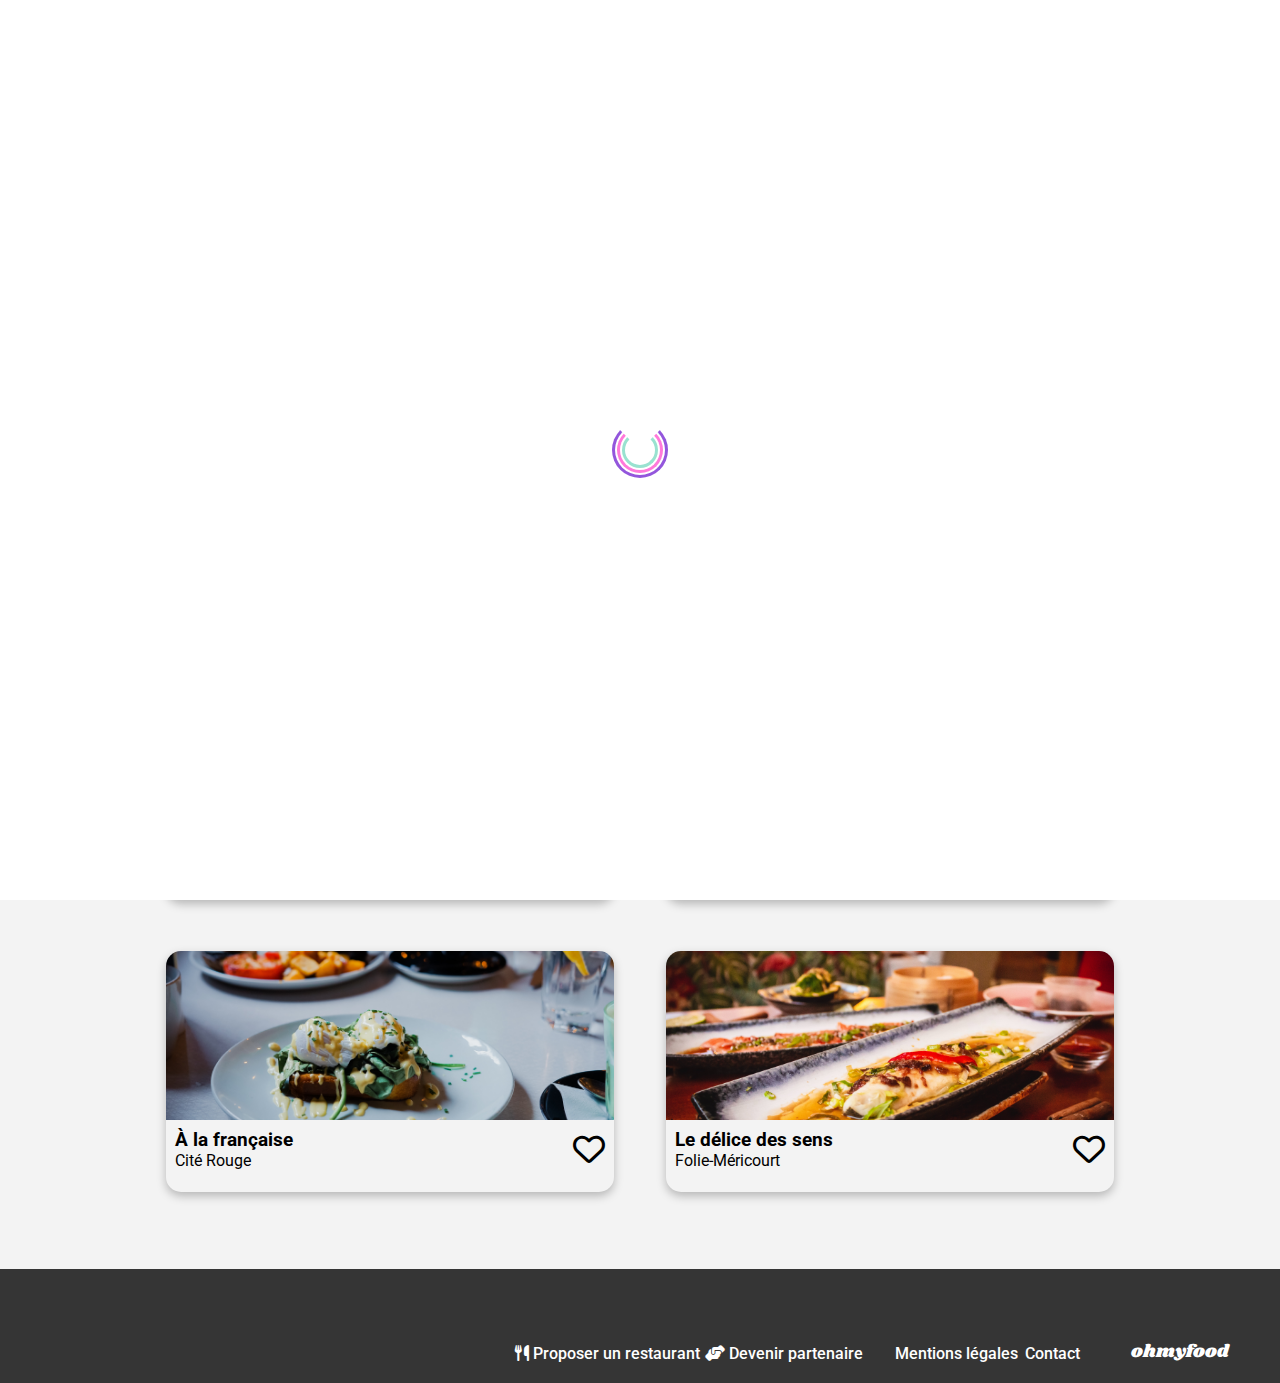
<file: index.html>
<!DOCTYPE html>
<html lang="fr">

<head>
    <meta charset="UTF-8">
    <meta name="viewport" content="width=device-width, initial-scale=1.0">
    <title>Oh My Food</title>
    <link rel="preconnect" href="https://fonts.googleapis.com">
    <link rel="preconnect" href="https://fonts.gstatic.com" crossorigin>
    <link href="https://fonts.googleapis.com/css2?family=Shrikhand:wght@400;500;700&display=swap" rel="stylesheet">
    <link href="https://fonts.googleapis.com/css2?family=Roboto:wght@400;500;700&display=swap" rel="stylesheet">
    <link rel="stylesheet" href="https://cdnjs.cloudflare.com/ajax/libs/font-awesome/6.1.0/css/all.min.css">
    <link rel="stylesheet" href="./css/styles.css">
</head>

<body>
    <!-- Loader -->
    <div class="loader__container">
        <div class="spiner__one">
            
        </div>
        <div class="spiner__two"></div>
        <div class="spiner__three"></div>
    </div>
    
    <div class="main">

        <!-- En tete -->
        <header class="head__container">
            <h1 class="head__logo">ohmyfood</h1>
            <nav class="location__point">
                <form class="location__point__form">
                    <label for="city">
                        <i class="fa-solid fa-location-dot location__point__form__icon"></i>
                    </label>
                    <input class="location__point__form__text" placeholder="Paris, Belleville" name="city" id="city">
                </form>
            </nav>
        </header>

        <!-- Description -->
        <section class="info__head">
            <h3 class="info__head__title">Réservez le menu qui vous convient</h3>
            <p class="info__head__text">Découvrez des restaurants d’exception, sélectionnés par nos soins.</p>
            <a href="#restaurant__title" class="info__head__button">Explorer nos restaurants</a>
        </section>

        <!-- Fonctionnement -->
        <section class="function__main">
            <h3 class= "function__title">Fonctionnement</h3>
            <ul class="function__container">
                <li class="function__card">
                    <div class="function__card__number">1</div>
                    <i class="fa-solid fa-mobile-screen-button fa-lg function__card__content__icon icon__gray"></i>
                    <p>Choisissez un restaurant</p>
                </li>
                <li class="function__card">
                    <div class="function__card__number">2</div>
                    <div><i class="fa-solid fa-list-ul fa-lg function__card__content__icon icon__gray"></i></div>
                    <p>Composez votre menu</p>
                </li>
                <li class="function__card">
                    <div class="function__card__number">3</div>
                    <i class="fa-solid fa-store fa-lg function__card__content__icon icon__purple"></i>
                    <p>Dégustez au restaurant</p>
                </li>
            </ul>
        </section>

        <!-- restaurants card -->
        <section class="restaurant__container">
            <h3 class="restaurant__title" id="restaurant__title">Restaurants</h3>

            <!-- La palette du gout -->
            <div class="card">
                <a href="./restaurants/la_palette_du_gout.html" class="card__link"></a>
                <span class="card__badge__new">Nouveau</span>
                <img src="./images/restaurants/jay-wennington-N_Y88TWmGwA-unsplash.jpg" alt="Image plat" class="card__content__img">
                <div class="card__content">
                    <div class="card__text">
                        <h3 class="card__content__title">La palette du goût</h3>
                        <p class="card__content__description">Ménilmontant</p>
                    </div>
                    <div class="card__heart">
                        <input type="checkbox" id="heart" class="hidden-radio" name="heart">
                        <label for="heart" class="menu__btn">
                            <i class="fa-2x fa-heart far menu__like"></i>
                            <i class="fa-2x fa-heart fas menu__like"></i>
                        </label>
                    </div>
                </div>
            </div>
            
            <!-- La note enchantée -->
            <div class="card">
                <a href="./restaurants/la_note_enchantee.html" class="card__link"></a>
                <span class="card__badge__new">Nouveau</span>
                <img src="./images/restaurants/stil-u2Lp8tXIcjw-unsplash.jpg" alt="Image plat" class="card__content__img">
                <div class="card__content">
                    <div class="card__text">
                        <h3 class="card__content__title">La note enchantée</h3>
                        <p class="card__content__description">Charonne</p>
                    </div>
                    <div class="card__heart">
                        <input type="checkbox" id="heart2" class="hidden-radio" name="heart">
                        <label for="heart2" class="menu__btn">
                            <i class="fa-2x far fa-heart fa"></i>
                            <i class="fa-2x fas fa-heart fa"></i>
                        </label>
                    </div>
                </div>
            </div>

            <!-- A la francaise -->
            <div class="card">
                <a href="./restaurants/a_la_francaise.html" class="card__link"></a>
                <img src="./images/restaurants/toa-heftiba-DQKerTsQwi0-unsplash.jpg" alt="Image plat" class="card__content__img">
                <div class="card__content">
                    <div class="card__text">
                        <h3 class="card__content__title">À la française</h3>
                        <p class="card__content__description">Cité Rouge</p>
                    </div>
                    <div class="card__heart">
                        <input type="checkbox" id="heart3" class="hidden-radio" name="heart">
                        <label for="heart3" class="menu__btn">
                            <i class="fa-2x far fa-heart fa"></i>
                            <i class="fa-2x fas fa-heart fa"></i>
                        </label>
                    </div>
                </div>
            </div>

            <!-- Le delice des sens -->
            <div class="card">
                <a href="./restaurants/le_delice_des_sens.html" class="card__link"></a>
                <img src="./images/restaurants/louis-hansel-shotsoflouis-qNBGVyOCY8Q-unsplash.jpg" alt="Image plat" class="card__content__img">
                <div class="card__content">
                    <div class="card__text">
                        <h3 class="card__content__title">Le délice des sens</h3>
                        <p class="card__content__description">Folie-Méricourt</p>
                    </div>
                    <div class="card__heart">
                        <input type="checkbox" id="heart4" class="hidden-radio" name="heart">
                        <label for="heart4" class="menu__btn">
                            <i class="fa-2x far fa-heart fa"></i>
                            <i class="fa-2x fas fa-heart fa heart__backgroud"></i>
                        </label>
                    </div>
                </div>
            </div>
        </section>

        <!-- pied de page -->
        <footer class="foot__container">
            <h3>ohmyfood</h3>
            <a href="#"><i class="fa-solid fa-utensils"></i> Proposer un restaurant</a>
            <a href="#"><i class="fa-solid fa-handshake-angle"></i> Devenir partenaire</a>
            <a href="#">Mentions légales</a>
            <a href="mailto:adresse@example.com">Contact</a>
        </footer>
    </div>
</body>

</html>
</file>
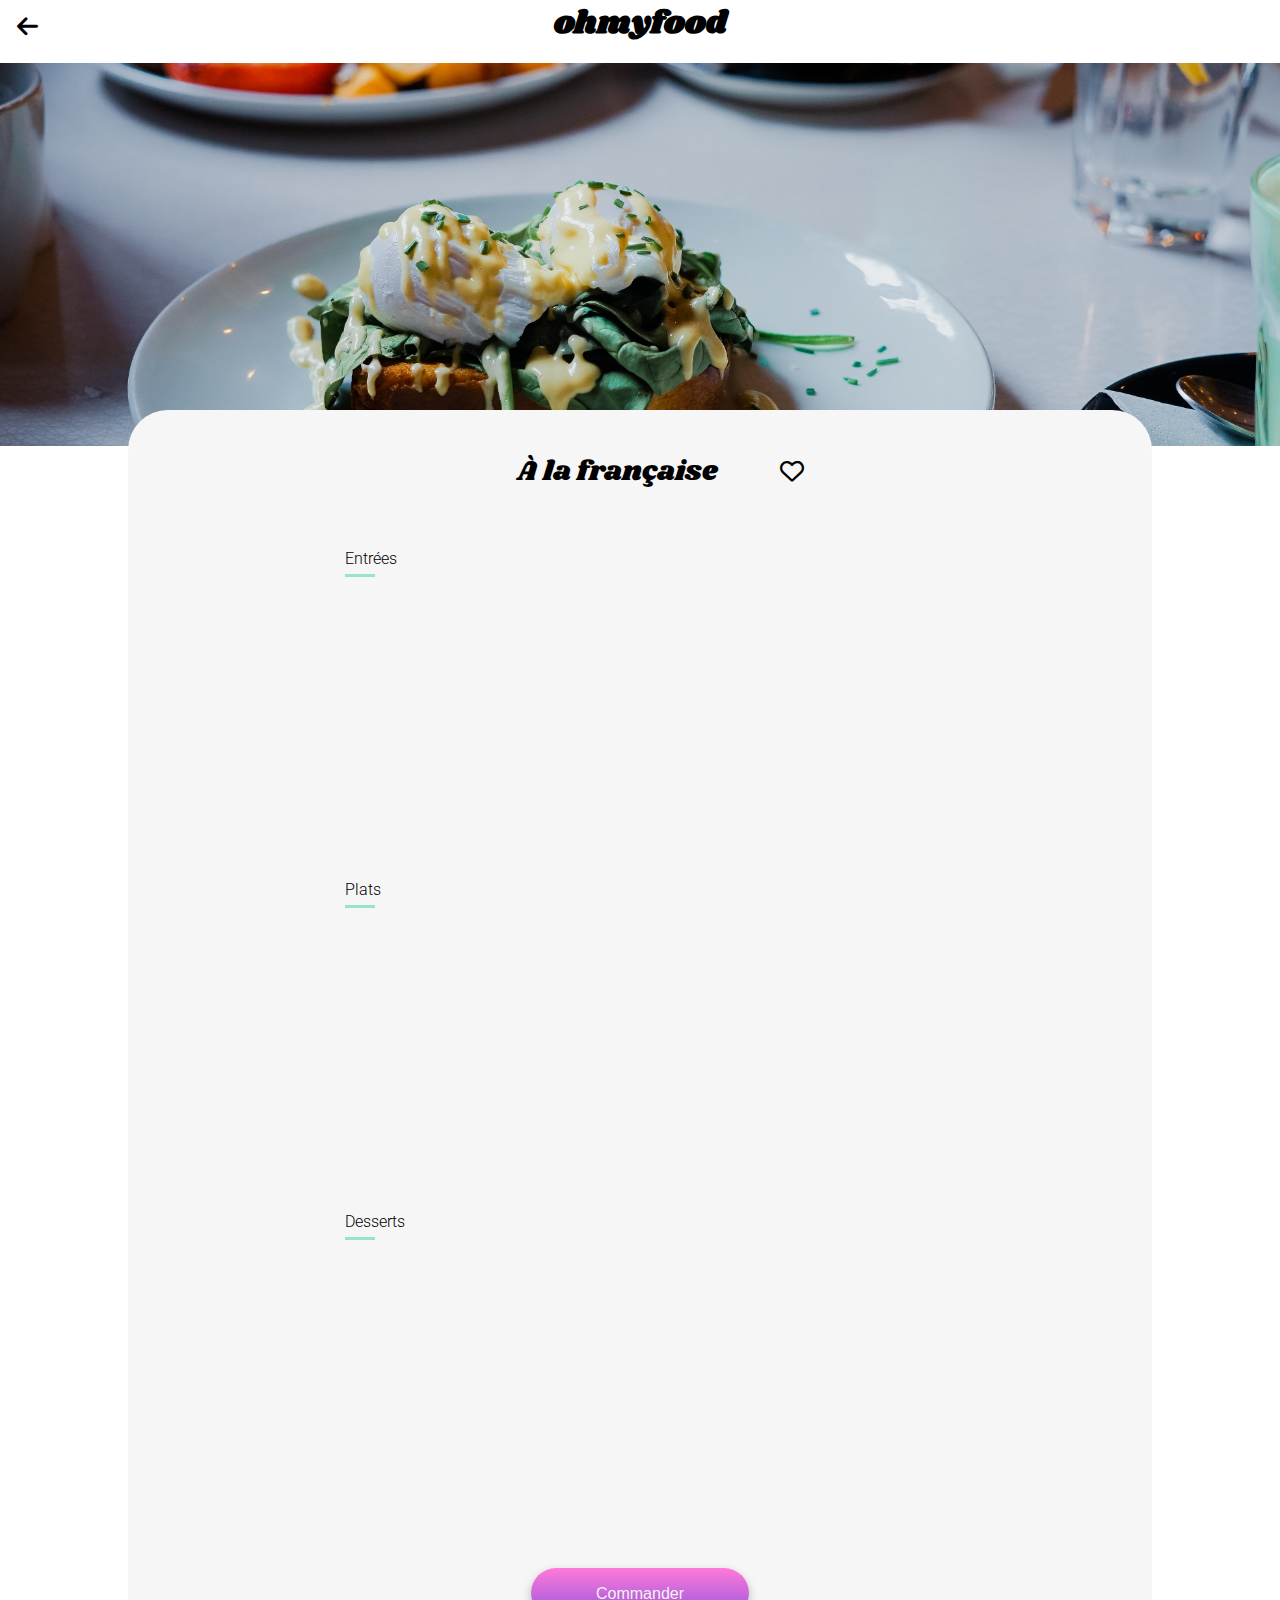
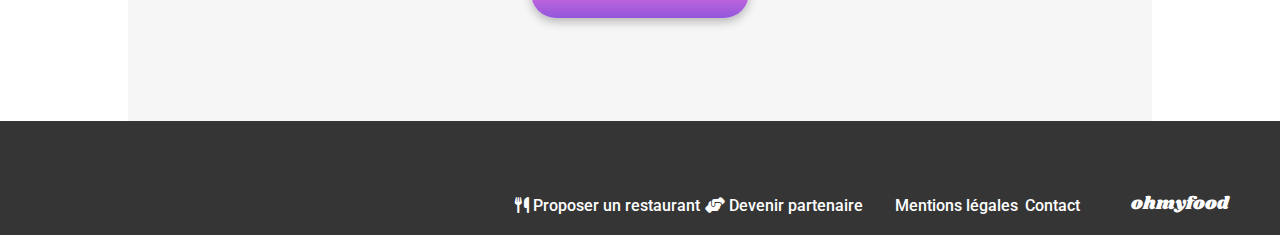
<file: restaurants/a_la_francaise.html>
<!DOCTYPE html>
<html lang="fr">

<head>
    <meta charset="UTF-8">
    <meta name="viewport" content="width=device-width, initial-scale=1.0">
    <title>Oh My Food</title>
    <link rel="preconnect" href="https://fonts.googleapis.com">
    <link rel="preconnect" href="https://fonts.gstatic.com" crossorigin>
    <link href="https://fonts.googleapis.com/css2?family=Shrikhand:wght@400;500;700&display=swap" rel="stylesheet">
    <link href="https://fonts.googleapis.com/css2?family=Roboto:wght@400;500;700&display=swap" rel="stylesheet">
    <link rel="stylesheet" href="https://cdnjs.cloudflare.com/ajax/libs/font-awesome/6.1.0/css/all.min.css">
    <link rel="stylesheet" href="../css/styles.css">
</head>

<body class="restaurant__page">
    <div class="main">

        <!-- En tete -->
        <header class="head__container">
            <h1 class="head__logo">ohmyfood</h1>
            <nav class="return__button">
                <a href="../index.html"><i class="fa-solid fa-arrow-left fa-xl"></i></a>
            </nav>
        </header>

        <div class="head__prestation">
            <img class="head__prestation__images" src="../images/restaurants/toa-heftiba-DQKerTsQwi0-unsplash.jpg" alt="image plat">
        </div>

        <div class="menu__restaurant">
            <div class="menu__title">
                <h1 class="menu__title__text">À la française</h1>
                <div class="menu__title__heart">
                    <input type="checkbox" id="heart" class="hidden-radio" name="heart">
                    <label for="heart" class="menu__btn">
                        <i class="fa-xl fa-heart far menu__like"></i>
                        <i class="fa-xl fa-heart fas menu__like"></i>
                    </label>
                </div>
            </div>
            
            <!-- entrées -->
            <div class="cards__menu">
                <p class="cards__menu__title">Entrées</p>
                <div class="cards__menu__card">
                    <input type="checkbox" id="enter__one" class="enter__box">
                    <label for="enter__one" class="cards__menu__card__labbel"></label>
                        <div class="cards__menu__card__content">
                            <div class="cards__menu__card__content__menu">
                                <h3 class="cards__menu__card__content__menu__text">Tartare de poulpe acidulé</h3>
                                <p class="cards__menu__card__content__menu__description">Aux zestes d'orange</p>
                            </div>
                            <div class="cards__menu__card__content__price"><p>25 €</p></div>
                        </div>
                    <div class="cards__menu__card__order"><i class="fa-solid fa-circle-check"></i></div>
                </div>

                <div class="cards__menu__card">
                    <input type="checkbox" id="enter__two" class="enter__box">
                    <label for="enter__two" class="cards__menu__card__labbel"></label>
                        <div class="cards__menu__card__content">
                            <div class="cards__menu__card__content__menu">
                                <h3 class="cards__menu__card__content__menu__text">Velouté de légumes d'antan</h3>
                                <p class="cards__menu__card__content__menu__description">Carotte, panais, topinambour</p>
                            </div>
                            <div class="cards__menu__card__content__price"><p>35 €</p></div>
                        </div>
                    <div class="cards__menu__card__order"><i class="fa-solid fa-circle-check"></i></div>
                </div>

                <div class="cards__menu__card">
                    <input type="checkbox" id="enter__three" class="enter__box">
                    <label for="enter__three" class="cards__menu__card__labbel"></label>
                        <div class="cards__menu__card__content">
                            <div class="cards__menu__card__content__menu">
                                <h3 class="cards__menu__card__content__menu__text">Soupe à l'oignon</h3>
                                <p class="cards__menu__card__content__menu__description">Revisitée</p>
                            </div>
                            <div class="cards__menu__card__content__price"><p>20 €</p></div>
                        </div>
                    <div class="cards__menu__card__order"><i class="fa-solid fa-circle-check"></i></div>
                </div>
            </div>

            <!-- Plats -->
            <div class="cards__menu">
                <p class="cards__menu__title">Plats</p>
                <div class="cards__menu__card">
                    <input type="checkbox" id="plat__one" class="enter__box">
                    <label for="plat__one" class="cards__menu__card__labbel"></label>
                        <div class="cards__menu__card__content">
                            <div class="cards__menu__card__content__menu">
                                <h3 class="cards__menu__card__content__menu__text">Coquilles Saint-Jacques</h3>
                                <p class="cards__menu__card__content__menu__description">Accompagnées d'une purée de panais</p>
                            </div>
                            <div class="cards__menu__card__content__price"><p>40 €</p></div>
                        </div>
                    <div class="cards__menu__card__order"><i class="fa-solid fa-circle-check"></i></div>
                </div>

                <div class="cards__menu__card">
                    <input type="checkbox" id="plat__two" class="enter__box">
                    <label for="plat__two" class="cards__menu__card__labbel"></label>
                        <div class="cards__menu__card__content">
                            <div class="cards__menu__card__content__menu">
                                <h3 class="cards__menu__card__content__menu__text">Magret de canard</h3>
                                <p class="cards__menu__card__content__menu__description">Et parmentier de pommes de terre</p>
                            </div>
                            <div class="cards__menu__card__content__price"><p>35 €</p></div>
                        </div>
                    <div class="cards__menu__card__order"><i class="fa-solid fa-circle-check"></i></div>
                </div>

                <div class="cards__menu__card">
                    <input type="checkbox" id="plat__three" class="enter__box">
                    <label for="plat__three" class="cards__menu__card__labbel"></label>
                        <div class="cards__menu__card__content">
                            <div class="cards__menu__card__content__menu">
                                <h3 class="cards__menu__card__content__menu__text">Pigeonneau d’Ille-et-Vilaine</h3>
                                <p class="cards__menu__card__content__menu__description">Sur son lit de gnocchis aux légumes</p>
                            </div>
                            <div class="cards__menu__card__content__price"><p>44 €</p></div>
                        </div>
                    <div class="cards__menu__card__order"><i class="fa-solid fa-circle-check"></i></div>
                </div>
            </div>

            <!-- Desserts -->
            <div class="cards__menu">
                <p class="cards__menu__title">Desserts</p>
                <div class="cards__menu__card">
                    <input type="checkbox" id="dessert__one" class="enter__box">
                    <label for="dessert__one" class="cards__menu__card__labbel"></label>
                        <div class="cards__menu__card__content">
                            <div class="cards__menu__card__content__menu">
                                <h3 class="cards__menu__card__content__menu__text">Pétales de violettes glacés</h3>
                                <p class="cards__menu__card__content__menu__description">Et purée de noisettes</p>
                            </div>
                            <div class="cards__menu__card__content__price"><p>18 €</p></div>
                        </div>
                    <div class="cards__menu__card__order"><i class="fa-solid fa-circle-check"></i></div>
                </div>

                <div class="cards__menu__card">
                    <input type="checkbox" id="dessert__two" class="enter__box">
                    <label for="dessert__two" class="cards__menu__card__labbel"></label>
                        <div class="cards__menu__card__content">
                            <div class="cards__menu__card__content__menu">
                                <h3 class="cards__menu__card__content__menu__text">Fondant au chocolat</h3>
                                <p class="cards__menu__card__content__menu__description">Revisité</p>
                            </div>
                            <div class="cards__menu__card__content__price"><p>22 €</p></div>
                        </div>
                    <div class="cards__menu__card__order"><i class="fa-solid fa-circle-check"></i></div>
                </div>

                <div class="cards__menu__card">
                    <input type="checkbox" id="dessert__three" class="enter__box">
                    <label for="dessert__three" class="cards__menu__card__labbel"></label>
                        <div class="cards__menu__card__content">
                            <div class="cards__menu__card__content__menu">
                                <h3 class="cards__menu__card__content__menu__text">Millefeuille croustillant</h3>
                                <p class="cards__menu__card__content__menu__description">Myrtilles et pâte d’amande</p>
                            </div>
                            <div class="cards__menu__card__content__price"><p>23 €</p></div>
                        </div>
                    <div class="cards__menu__card__order"><i class="fa-solid fa-circle-check"></i></div>
                </div>
            </div>
                

            <!-- Bouton commande -->
            <div class="command">
                <button class="command__button">Commander</button>
            </div>
        </div>

        <!-- pied de page -->
        <!-- pied de page -->
        <footer class="foot__container">
            <h3>ohmyfood</h3>
            <a href="#" class="link__icon"><i class="fa-solid fa-utensils"></i> Proposer un restaurant</a>
            <a href="#" class="link__icon"><i class="fa-solid fa-handshake-angle"></i> Devenir partenaire</a>
            <a href="#" class="link">Mentions légales</a>
            <a href="mailto:adresse@example.com" class="link">Contact</a>
        </footer>
    </div>
</body>
</html>
</file>
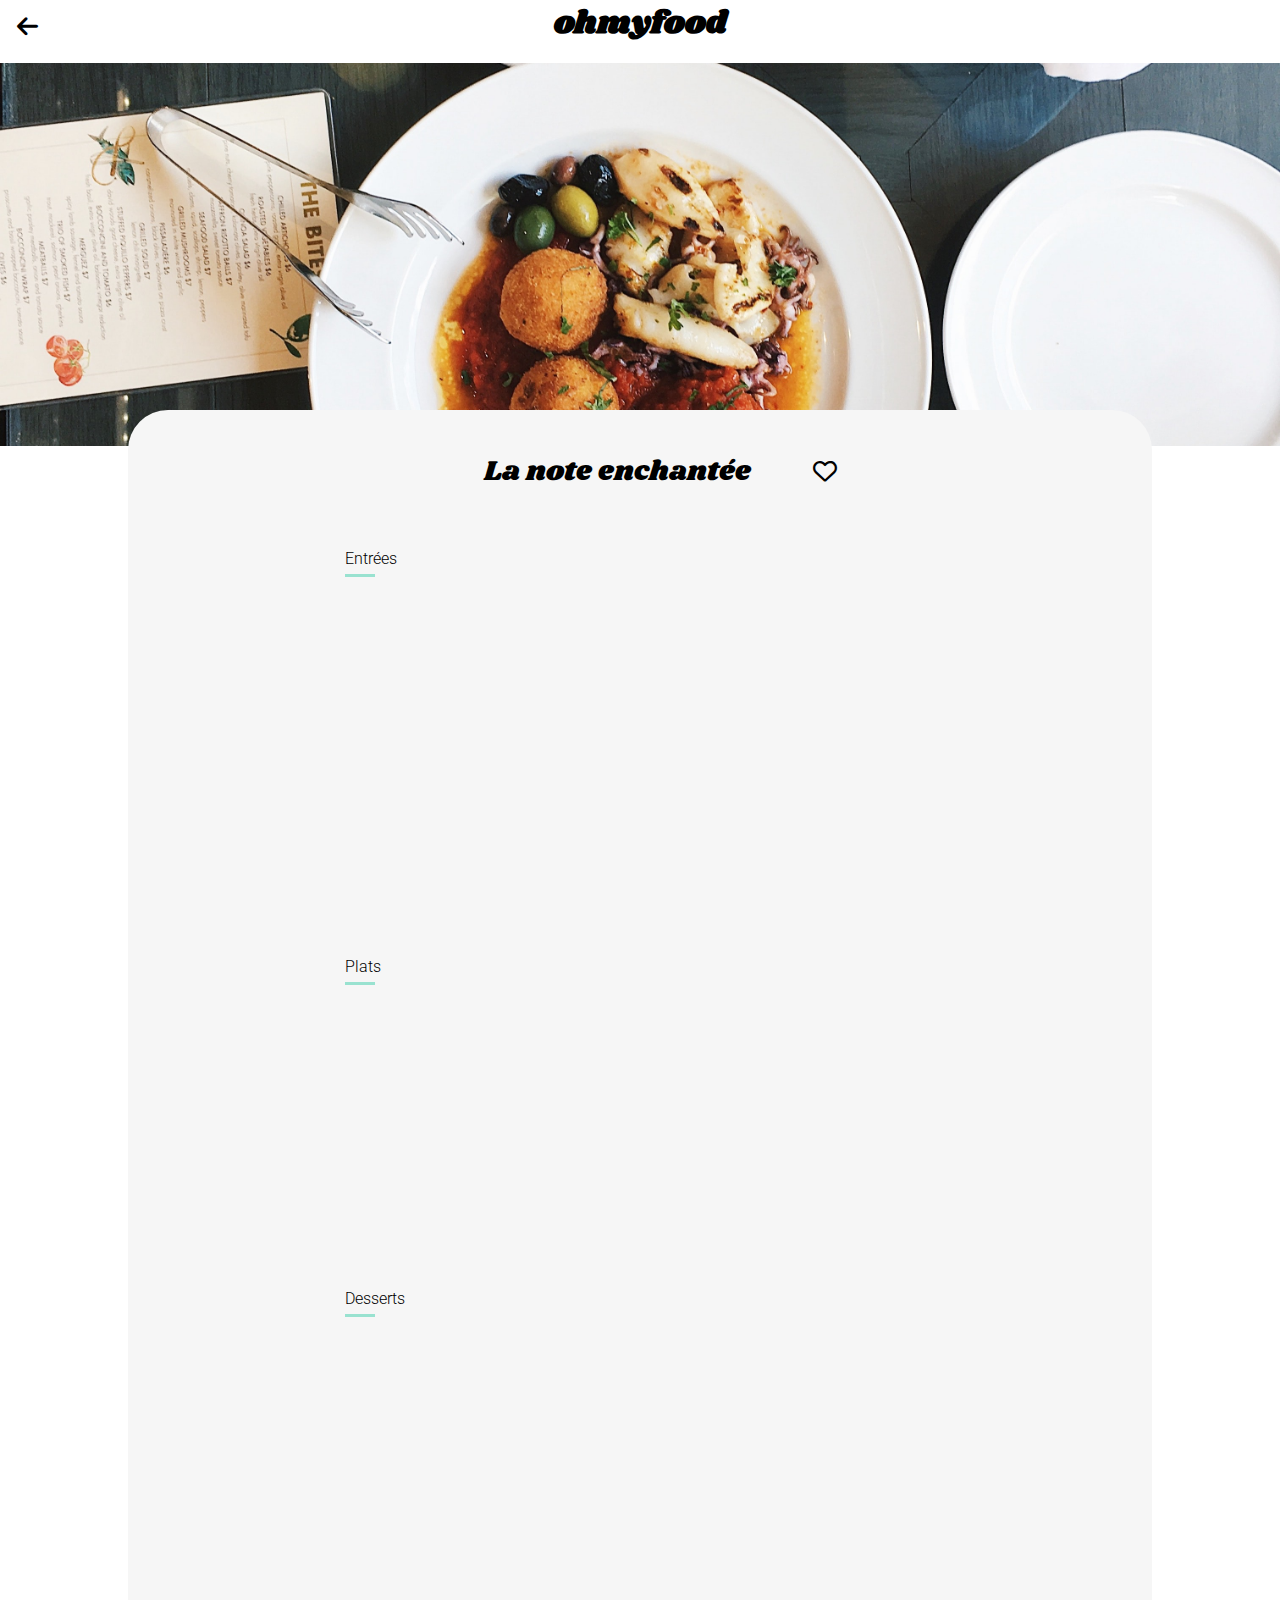
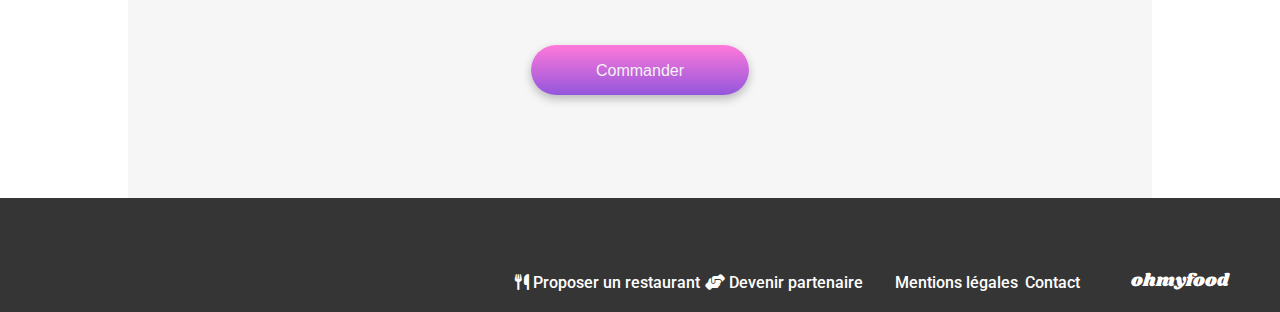
<file: restaurants/la_note_enchantee.html>
<!DOCTYPE html>
<html lang="fr">

<head>
    <meta charset="UTF-8">
    <meta name="viewport" content="width=device-width, initial-scale=1.0">
    <title>Oh My Food</title>
    <link rel="preconnect" href="https://fonts.googleapis.com">
    <link rel="preconnect" href="https://fonts.gstatic.com" crossorigin>
    <link href="https://fonts.googleapis.com/css2?family=Shrikhand:wght@400;500;700&display=swap" rel="stylesheet">
    <link href="https://fonts.googleapis.com/css2?family=Roboto:wght@400;500;700&display=swap" rel="stylesheet">
    <link rel="stylesheet" href="https://cdnjs.cloudflare.com/ajax/libs/font-awesome/6.1.0/css/all.min.css">
    <link rel="stylesheet" href="../css/styles.css">
</head>

<body class="restaurant__page">
    <div class="main">

        <!-- En tete -->
        <header class="head__container">
            <h1 class="head__logo">ohmyfood</h1>
            <nav class="return__button">
                <a href="../index.html"><i class="fa-solid fa-arrow-left fa-xl"></i></a>
            </nav>
        </header>

        <div class="head__prestation">
            <img class="head__prestation__images" src="../images/restaurants/stil-u2Lp8tXIcjw-unsplash.jpg" alt="image plat">
        </div>

        <div class="menu__restaurant">
            <div class="menu__title">
                <h1 class="menu__title__text">La note enchantée</h1>
                <div class="menu__title__heart">
                    <input type="checkbox" id="heart" class="hidden-radio" name="heart">
                    <label for="heart" class="menu__btn">
                        <i class="fa-xl fa-heart far menu__like"></i>
                        <i class="fa-xl fa-heart fas menu__like"></i>
                    </label>
                </div>
            </div>

            <!-- entrées -->
            <div class="cards__menu">
                <p class="cards__menu__title">Entrées</p>
                <div class="cards__menu__card">
                    <input type="checkbox" id="enter__one" class="enter__box">
                    <label for="enter__one" class="cards__menu__card__labbel"></label>
                        <div class="cards__menu__card__content">
                            <div class="cards__menu__card__content__menu">
                                <h3 class="cards__menu__card__content__menu__text">Ravioles de foie gras</h3>
                                <p class="cards__menu__card__content__menu__description">Accompagnées de leur crème à la truffe</p>
                            </div>
                            <div class="cards__menu__card__content__price"><p>25 €</p></div>
                        </div>
                    <div class="cards__menu__card__order"><i class="fa-solid fa-circle-check"></i></div>
                </div>

                <div class="cards__menu__card">
                    <input type="checkbox" id="enter__two" class="enter__box">
                    <label for="enter__two" class="cards__menu__card__labbel"></label>
                        <div class="cards__menu__card__content">
                            <div class="cards__menu__card__content__menu">
                                <h3 class="cards__menu__card__content__menu__text">Caviar osciètre</h3>
                                <p class="cards__menu__card__content__menu__description">Sur blini à la farine de blé noir</p>
                            </div>
                            <div class="cards__menu__card__content__price"><p>35 €</p></div>
                        </div>
                    <div class="cards__menu__card__order"><i class="fa-solid fa-circle-check"></i></div>
                </div>

                <div class="cards__menu__card">
                    <input type="checkbox" id="enter__three" class="enter__box">
                    <label for="enter__three" class="cards__menu__card__labbel"></label>
                        <div class="cards__menu__card__content">
                            <div class="cards__menu__card__content__menu">
                                <h3 class="cards__menu__card__content__menu__text">Homard et espuma de potiron</h3>
                                <p class="cards__menu__card__content__menu__description">Marinés aux zestes d'orange</p>
                            </div>
                            <div class="cards__menu__card__content__price"><p>20 €</p></div>
                        </div>
                    <div class="cards__menu__card__order"><i class="fa-solid fa-circle-check"></i></div>
                </div>

                <div class="cards__menu__card">
                    <input type="checkbox" id="enter__foor" class="enter__box">
                    <label for="enter__foor" class="cards__menu__card__labbel"></label>
                        <div class="cards__menu__card__content">
                            <div class="cards__menu__card__content__menu">
                                <h3 class="cards__menu__card__content__menu__text">Foie gras de canard cuit entier</h3>
                                <p class="cards__menu__card__content__menu__description">Confiture de figue et pain toasté</p>
                            </div>
                            <div class="cards__menu__card__content__price"><p>20 €</p></div>
                        </div>
                    <div class="cards__menu__card__order"><i class="fa-solid fa-circle-check"></i></div>
                </div>
            </div>

            <!-- Plats -->
            <div class="cards__menu">
                <p class="cards__menu__title">Plats</p>
                <div class="cards__menu__card">
                    <input type="checkbox" id="plat__one" class="enter__box">
                    <label for="plat__one" class="cards__menu__card__labbel"></label>
                        <div class="cards__menu__card__content">
                            <div class="cards__menu__card__content__menu">
                                <h3 class="cards__menu__card__content__menu__text">Noix de coquilles Saint-Jacques</h3>
                                <p class="cards__menu__card__content__menu__description">Sur lit de purée de céleri-rave</p>
                            </div>
                            <div class="cards__menu__card__content__price"><p>40 €</p></div>
                        </div>
                    <div class="cards__menu__card__order"><i class="fa-solid fa-circle-check"></i></div>
                </div>

                <div class="cards__menu__card">
                    <input type="checkbox" id="plat__two" class="enter__box">
                    <label for="plat__two" class="cards__menu__card__labbel"></label>
                        <div class="cards__menu__card__content">
                            <div class="cards__menu__card__content__menu">
                                <h3 class="cards__menu__card__content__menu__text">Langoustine poêlée</h3>
                                <p class="cards__menu__card__content__menu__description">Purée de patate douce</p>
                            </div>
                            <div class="cards__menu__card__content__price"><p>35 €</p></div>
                        </div>
                    <div class="cards__menu__card__order"><i class="fa-solid fa-circle-check"></i></div>
                </div>

                <div class="cards__menu__card">
                    <input type="checkbox" id="plat__three" class="enter__box">
                    <label for="plat__three" class="cards__menu__card__labbel"></label>
                        <div class="cards__menu__card__content">
                            <div class="cards__menu__card__content__menu">
                                <h3 class="cards__menu__card__content__menu__text">Mijoté de queue de bœuf</h3>
                                <p class="cards__menu__card__content__menu__description">Et riz sauvage aux zestes de citron</p>
                            </div>
                            <div class="cards__menu__card__content__price"><p>44 €</p></div>
                        </div>
                    <div class="cards__menu__card__order"><i class="fa-solid fa-circle-check"></i></div>
                </div>
            </div>

            <!-- Desserts -->
            <div class="cards__menu">
                <p class="cards__menu__title">Desserts</p>
                <div class="cards__menu__card">
                    <input type="checkbox" id="dessert__one" class="enter__box">
                    <label for="dessert__one" class="cards__menu__card__labbel"></label>
                        <div class="cards__menu__card__content">
                            <div class="cards__menu__card__content__menu">
                                <h3 class="cards__menu__card__content__menu__text">Macaron noisette et chocolat</h3>
                                <p class="cards__menu__card__content__menu__description">Glace au caramel brun et sel de Guérande</p>
                            </div>
                            <div class="cards__menu__card__content__price"><p>18 €</p></div>
                        </div>
                    <div class="cards__menu__card__order"><i class="fa-solid fa-circle-check"></i></div>
                </div>

                <div class="cards__menu__card">
                    <input type="checkbox" id="dessert__two" class="enter__box">
                    <label for="dessert__two" class="cards__menu__card__labbel"></label>
                        <div class="cards__menu__card__content">
                            <div class="cards__menu__card__content__menu">
                                <h3 class="cards__menu__card__content__menu__text">Baba au rhum revisité</h3>
                                <p class="cards__menu__card__content__menu__description">Avec son coulis de citron</p>
                            </div>
                            <div class="cards__menu__card__content__price"><p>22 €</p></div>
                        </div>
                    <div class="cards__menu__card__order"><i class="fa-solid fa-circle-check"></i></div>
                </div>

                <div class="cards__menu__card">
                    <input type="checkbox" id="dessert__three" class="enter__box">
                    <label for="dessert__three" class="cards__menu__card__labbel"></label>
                        <div class="cards__menu__card__content">
                            <div class="cards__menu__card__content__menu">
                                <h3 class="cards__menu__card__content__menu__text">Tarte au citron meringuée</h3>
                                <p class="cards__menu__card__content__menu__description">Déstructurée</p>
                            </div>
                            <div class="cards__menu__card__content__price"><p>23 €</p></div>
                        </div>
                    <div class="cards__menu__card__order"><i class="fa-solid fa-circle-check"></i></div>
                </div>
            </div>
                

            <!-- Bouton commande -->
            <div class="command">
                <button class="command__button">Commander</button>
            </div>
        </div>
        
        <!-- pied de page -->
        <!-- pied de page -->
        <footer class="foot__container">
            <h3>ohmyfood</h3>
            <a href="#" class="link__icon"><i class="fa-solid fa-utensils"></i> Proposer un restaurant</a>
            <a href="#" class="link__icon"><i class="fa-solid fa-handshake-angle"></i> Devenir partenaire</a>
            <a href="#" class="link">Mentions légales</a>
            <a href="mailto:adresse@example.com" class="link">Contact</a>
        </footer>
    </div>
</body>
</html>
</file>
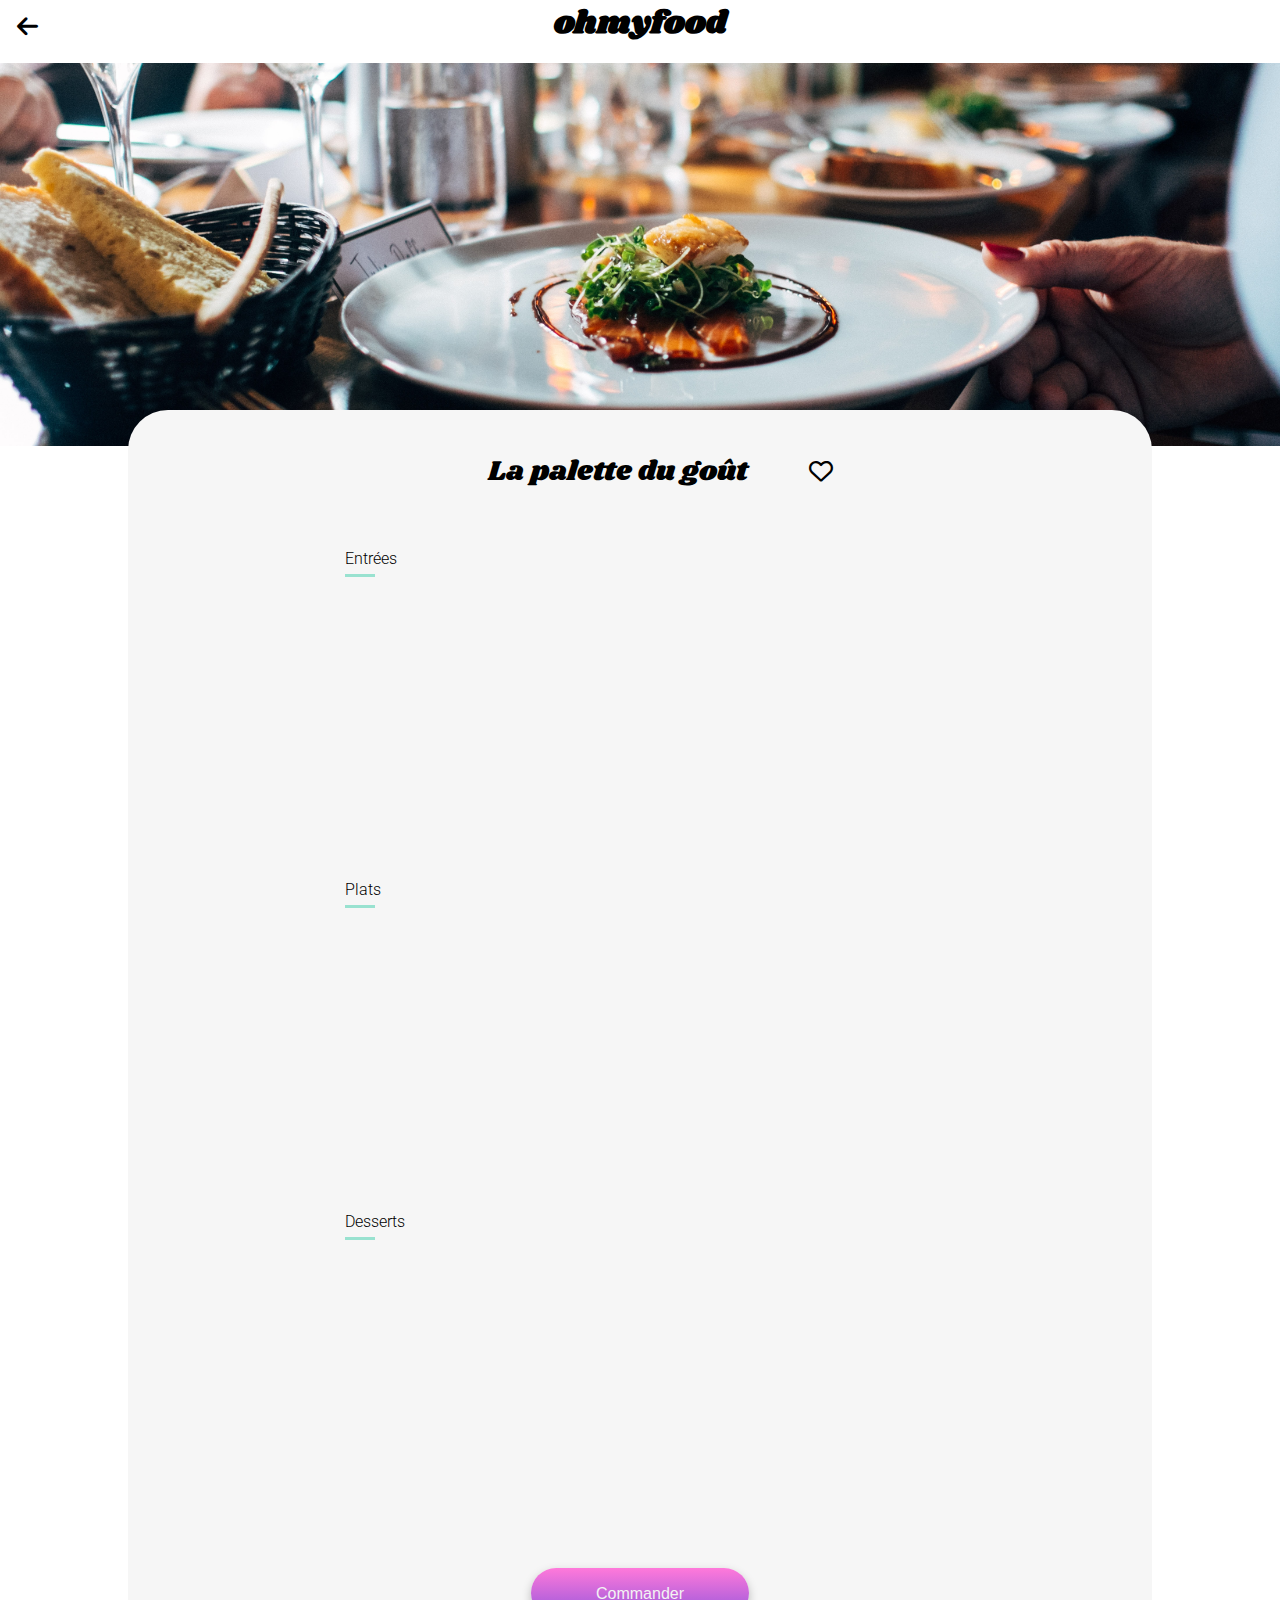
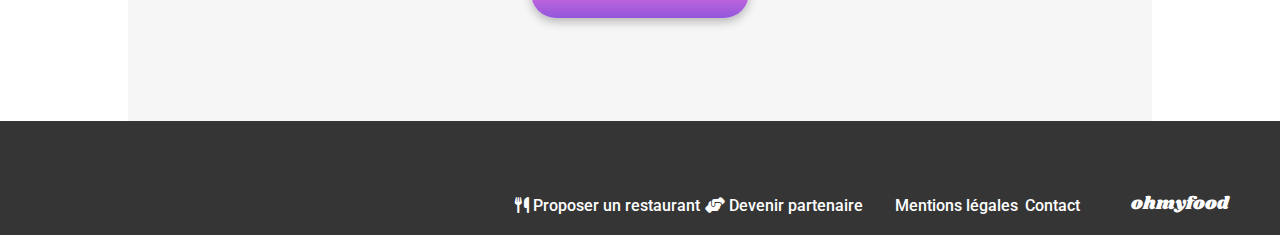
<file: restaurants/la_palette_du_gout.html>
<!DOCTYPE html>
<html lang="fr">

<head>
    <meta charset="UTF-8">
    <meta name="viewport" content="width=device-width, initial-scale=1.0">
    <title>Oh My Food</title>
    <link rel="preconnect" href="https://fonts.googleapis.com">
    <link rel="preconnect" href="https://fonts.gstatic.com" crossorigin>
    <link href="https://fonts.googleapis.com/css2?family=Shrikhand:wght@400;500;700&display=swap" rel="stylesheet">
    <link href="https://fonts.googleapis.com/css2?family=Roboto:wght@400;500;700&display=swap" rel="stylesheet">
    <link rel="stylesheet" href="https://cdnjs.cloudflare.com/ajax/libs/font-awesome/6.1.0/css/all.min.css">
    <link rel="stylesheet" href="../css/styles.css">
</head>

<body class="restaurant__page">
    <div class="main">

        <!-- En tete -->
        <header class="head__container">
            <h1 class="head__logo">ohmyfood</h1>
            <nav class="return__button">
                <a href="../index.html"><i class="fa-solid fa-arrow-left fa-xl"></i></a>
            </nav>
        </header>

        <div class="head__prestation">
            <img class="head__prestation__images" src="../images/restaurants/jay-wennington-N_Y88TWmGwA-unsplash.jpg" alt="image plat">
        </div>

        <div class="menu__restaurant">
            <div class="menu__title">
                <h1 class="menu__title__text">La palette du goût</h1>
                <div class="menu__title__heart">
                    <input type="checkbox" id="heart" class="hidden-radio" name="heart">
                    <label for="heart" class="menu__btn">
                        <i class="fa-xl fa-heart far menu__like"></i>
                        <i class="fa-xl fa-heart fas menu__like"></i>
                    </label>
                </div>
            </div>

            <!-- entrées -->
            <div class="cards__menu">
                <p class="cards__menu__title">Entrées</p>
                <div class="cards__menu__card">
                    <input type="checkbox" id="enter__one" class="enter__box">
                    <label for="enter__one" class="cards__menu__card__labbel"></label>
                        <div class="cards__menu__card__content">
                            <div class="cards__menu__card__content__menu">
                                <h3 class="cards__menu__card__content__menu__text">Fricassée d'escargots</h3>
                                <p class="cards__menu__card__content__menu__description">Au piment d'Espelette</p>
                            </div>
                            <div class="cards__menu__card__content__price"><p>25 €</p></div>
                        </div>
                    <div class="cards__menu__card__order"><i class="fa-solid fa-circle-check"></i></div>
                </div>

                <div class="cards__menu__card">
                    <input type="checkbox" id="enter__two" class="enter__box">
                    <label for="enter__two" class="cards__menu__card__labbel"></label>
                        <div class="cards__menu__card__content">
                            <div class="cards__menu__card__content__menu">
                                <h3 class="cards__menu__card__content__menu__text">Foie gras de canard mi-cuit</h3>
                                <p class="cards__menu__card__content__menu__description">Et ses copeaux de truffe noire</p>
                            </div>
                            <div class="cards__menu__card__content__price"><p>35 €</p></div>
                        </div>
                    <div class="cards__menu__card__order"><i class="fa-solid fa-circle-check"></i></div>
                </div>

                <div class="cards__menu__card">
                    <input type="checkbox" id="enter__three" class="enter__box">
                    <label for="enter__three" class="cards__menu__card__labbel"></label>
                    <div class="cards__menu__card__content">
                        <div class="cards__menu__card__content__menu">
                            <h3 class="cards__menu__card__content__menu__text">Œuf au plat</h3>
                            <p class="cards__menu__card__content__menu__description">Assaisonné à la truffe sur lit de caviar</p>
                        </div>
                        <div class="cards__menu__card__content__price"><p>20 €</p></div>
                    </div>
                    <div class="cards__menu__card__order"><i class="fa-solid fa-circle-check"></i></div>
                </div>
            </div>

            <!-- Plats -->
            <div class="cards__menu">
                <p class="cards__menu__title">Plats</p>
                <div class="cards__menu__card">
                    <input type="checkbox" id="plat__one" class="enter__box">
                    <label for="plat__one" class="cards__menu__card__labbel"></label>
                        <div class="cards__menu__card__content">
                            <div class="cards__menu__card__content__menu">
                                <h3 class="cards__menu__card__content__menu__text">Filet de bœuf aux herbes</h3>
                                <p class="cards__menu__card__content__menu__description">Accompagné de sa ribambelle de légumes</p>
                            </div>
                            <div class="cards__menu__card__content__price"><p>40 €</p></div>
                        </div>
                    <div class="cards__menu__card__order"><i class="fa-solid fa-circle-check"></i></div>
                </div>

                <div class="cards__menu__card">
                    <input type="checkbox" id="plat__two" class="enter__box">
                    <label for="plat__two" class="cards__menu__card__labbel"></label>
                        <div class="cards__menu__card__content">
                            <div class="cards__menu__card__content__menu">
                                <h3 class="cards__menu__card__content__menu__text">Parmentier de queue de bœuf</h3>
                                <p class="cards__menu__card__content__menu__description">À la truffe noire sur sa purée de panais</p>
                            </div>
                            <div class="cards__menu__card__content__price"><p>35 €</p></div>
                        </div>
                    <div class="cards__menu__card__order"><i class="fa-solid fa-circle-check"></i></div>
                </div>

                <div class="cards__menu__card">
                    <input type="checkbox" id="plat__three" class="enter__box">
                    <label for="plat__three" class="cards__menu__card__labbel"></label>
                        <div class="cards__menu__card__content">
                            <div class="cards__menu__card__content__menu">
                                <h3 class="cards__menu__card__content__menu__text">Filet de turbot</h3>
                                <p class="cards__menu__card__content__menu__description">Aux agrumes</p>
                            </div>
                            <div class="cards__menu__card__content__price"><p>44 €</p></div>
                        </div>
                    <div class="cards__menu__card__order"><i class="fa-solid fa-circle-check"></i></div>
                </div>
            </div>

            <!-- Desserts -->
            <div class="cards__menu">
                <p class="cards__menu__title">Desserts</p>
                <div class="cards__menu__card">
                    <input type="checkbox" id="dessert__one" class="enter__box">
                    <label for="dessert__one" class="cards__menu__card__labbel"></label>
                        <div class="cards__menu__card__content">
                            <div class="cards__menu__card__content__menu">
                                <h3 class="cards__menu__card__content__menu__text">Paris-Brest</h3>
                                <p class="cards__menu__card__content__menu__description">Revisité</p>
                            </div>
                            <div class="cards__menu__card__content__price"><p>18 €</p></div>
                        </div>
                    <div class="cards__menu__card__order"><i class="fa-solid fa-circle-check"></i></div>
                </div>

                <div class="cards__menu__card">
                    <input type="checkbox" id="dessert__two" class="enter__box">
                    <label for="dessert__two" class="cards__menu__card__labbel"></label>
                        <div class="cards__menu__card__content">
                            <div class="cards__menu__card__content__menu">
                                <h3 class="cards__menu__card__content__menu__text">Macaron au chocolat d'exception</h3>
                                <p class="cards__menu__card__content__menu__description">Et glace à la vanille de Madagascar</p>
                            </div>
                            <div class="cards__menu__card__content__price"><p>22 €</p></div>
                        </div>
                    <div class="cards__menu__card__order"><i class="fa-solid fa-circle-check"></i></div>
                </div>

                <div class="cards__menu__card">
                    <input type="checkbox" id="dessert__three" class="enter__box">
                    <label for="dessert__three" class="cards__menu__card__labbel"></label>
                        <div class="cards__menu__card__content">
                            <div class="cards__menu__card__content__menu">
                                <h3 class="cards__menu__card__content__menu__text">Mousse au chocolat</h3>
                                <p class="cards__menu__card__content__menu__description">Au piment d'Espelette et à la truffe noire</p>
                            </div>
                            <div class="cards__menu__card__content__price"><p>23 €</p></div>
                        </div>
                    <div class="cards__menu__card__order"><i class="fa-solid fa-circle-check"></i></div>
                </div>
            </div>
                

            <!-- Bouton commande -->
            <div class="command">
                <button class="command__button">Commander</button>
            </div>
        </div>

        <!-- pied de page -->
        <footer class="foot__container">
            <h3>ohmyfood</h3>
            <a href="#" class="link__icon"><i class="fa-solid fa-utensils"></i> Proposer un restaurant</a>
            <a href="#" class="link__icon"><i class="fa-solid fa-handshake-angle"></i> Devenir partenaire</a>
            <a href="#" class="link">Mentions légales</a>
            <a href="mailto:adresse@example.com" class="link">Contact</a>
        </footer>
    </div>
</body>
</html>
</file>
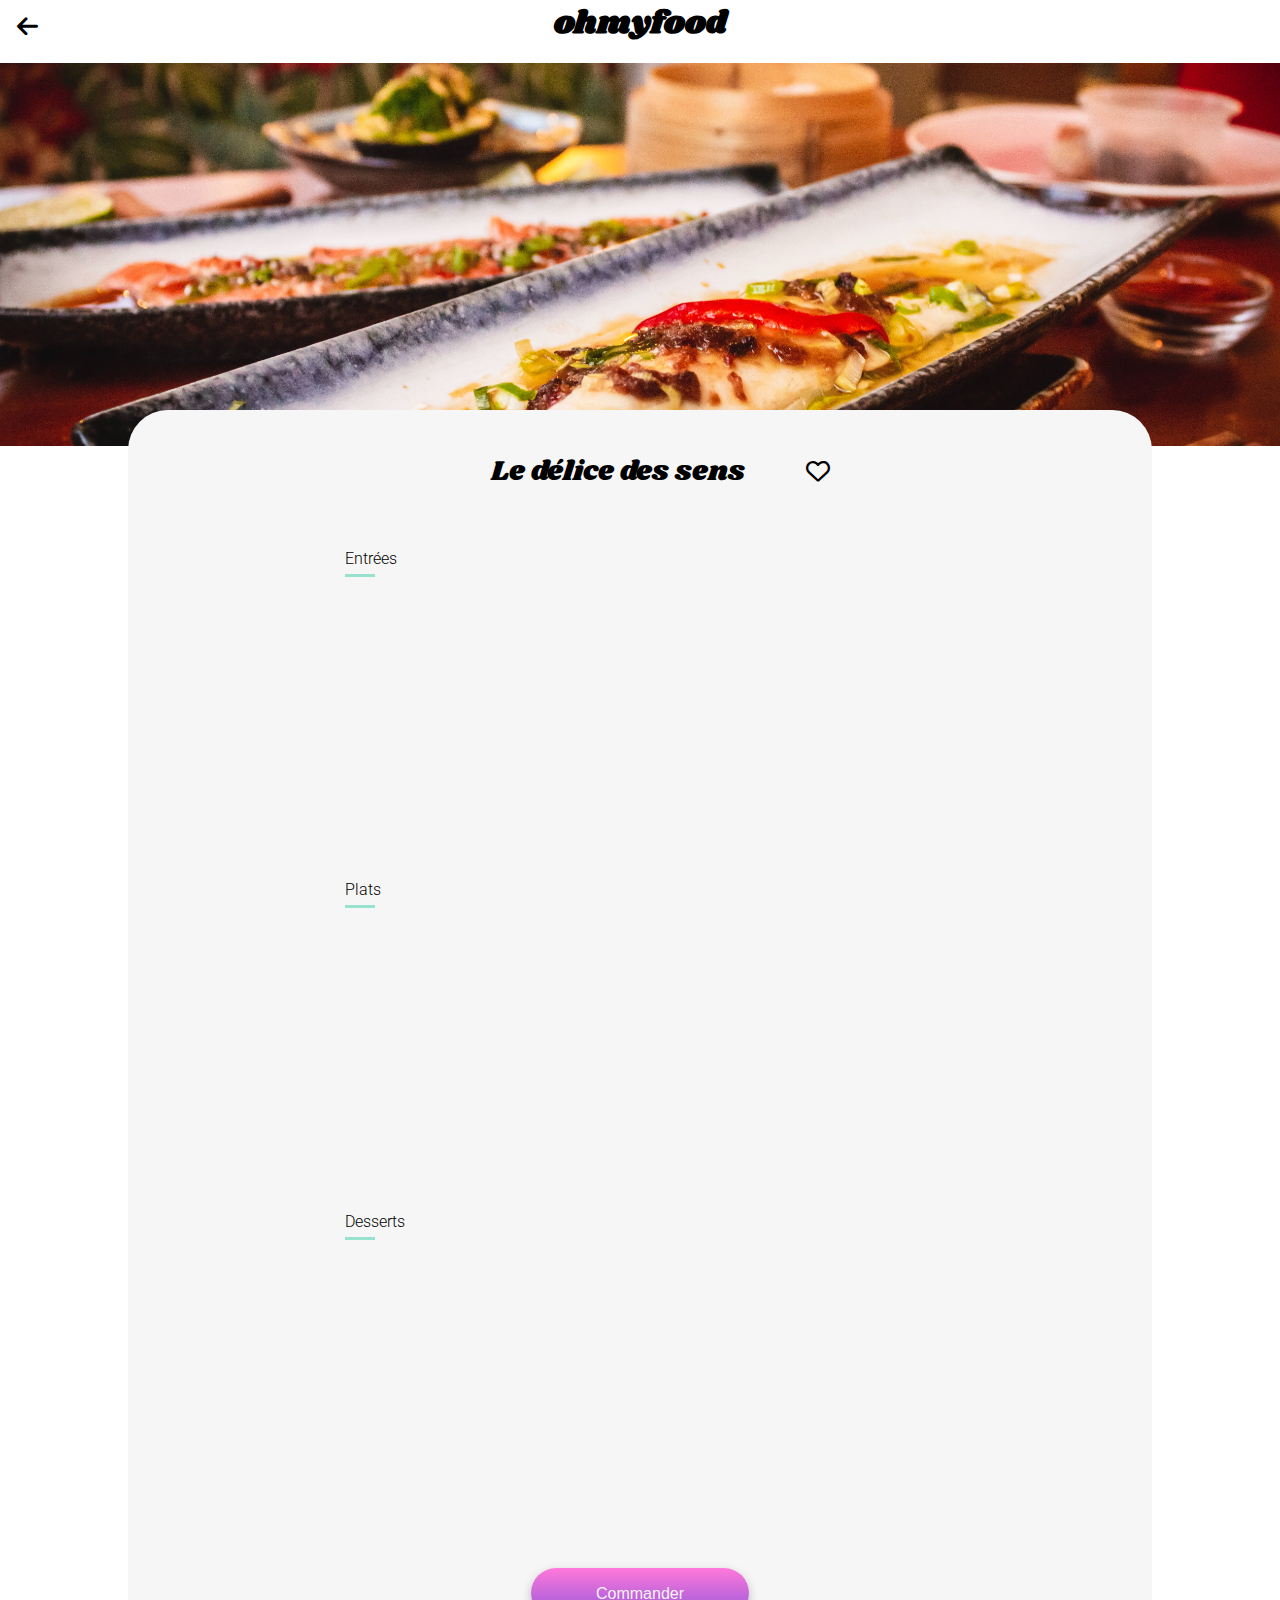
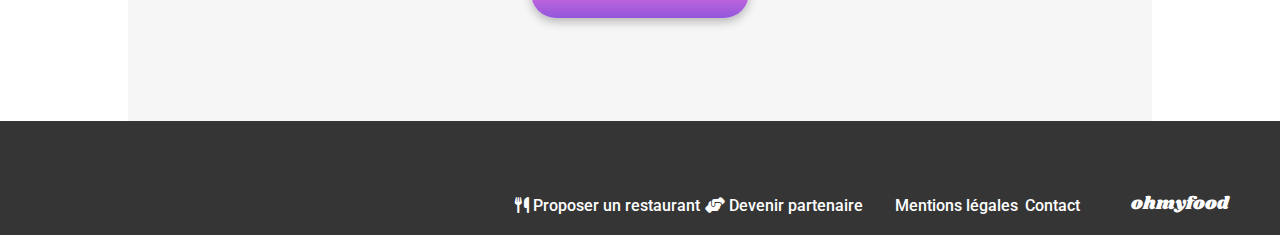
<file: restaurants/le_delice_des_sens.html>
<!DOCTYPE html>
<html lang="fr">

<head>
    <meta charset="UTF-8">
    <meta name="viewport" content="width=device-width, initial-scale=1.0">
    <title>Oh My Food</title>
    <link rel="preconnect" href="https://fonts.googleapis.com">
    <link rel="preconnect" href="https://fonts.gstatic.com" crossorigin>
    <link href="https://fonts.googleapis.com/css2?family=Shrikhand:wght@400;500;700&display=swap" rel="stylesheet">
    <link href="https://fonts.googleapis.com/css2?family=Roboto:wght@400;500;700&display=swap" rel="stylesheet">
    <link rel="stylesheet" href="https://cdnjs.cloudflare.com/ajax/libs/font-awesome/6.1.0/css/all.min.css">
    <link rel="stylesheet" href="../css/styles.css">
</head>

<body class="restaurant__page">
    <div class="main">

        <!-- En tete -->
        <header class="head__container">
            <h1 class="head__logo">ohmyfood</h1>
            <nav class="return__button">
                <a href="../index.html"><i class="fa-solid fa-arrow-left fa-xl"></i></a>
            </nav>
        </header>

        <div class="head__prestation">
            <img class="head__prestation__images" src="../images/restaurants/louis-hansel-shotsoflouis-qNBGVyOCY8Q-unsplash.jpg" alt="image plat">
        </div>

        <div class="menu__restaurant">
            <div class="menu__title">
                <h1 class="menu__title__text">Le délice des sens</h1>
                <div class="menu__title__heart">
                    <input type="checkbox" id="heart" class="hidden-radio" name="heart">
                    <label for="heart" class="menu__btn">
                        <i class="fa-xl fa-heart far menu__like"></i>
                        <i class="fa-xl fa-heart fas menu__like"></i>
                    </label>
                </div>
            </div>

            <!-- entrées -->
            <div class="cards__menu">
                <p class="cards__menu__title">Entrées</p>
                <div class="cards__menu__card">
                    <input type="checkbox" id="enter__one" class="enter__box">
                    <label for="enter__one" class="cards__menu__card__labbel"></label>
                        <div class="cards__menu__card__content">
                            <div class="cards__menu__card__content__menu">
                                <h3 class="cards__menu__card__content__menu__text">Tartare de thon</h3>
                                <p class="cards__menu__card__content__menu__description">Assaisonné au yuzu</p>
                            </div>
                            <div class="cards__menu__card__content__price"><p>25 €</p></div>
                        </div>
                    <div class="cards__menu__card__order"><i class="fa-solid fa-circle-check"></i></div>
                </div>

                <div class="cards__menu__card">
                    <input type="checkbox" id="enter__two" class="enter__box">
                    <label for="enter__two" class="cards__menu__card__labbel"></label>
                        <div class="cards__menu__card__content">
                            <div class="cards__menu__card__content__menu">
                                <h3 class="cards__menu__card__content__menu__text">Bouchée de homard croustillant</h3>
                                <p class="cards__menu__card__content__menu__description">Et sa farandole de petits légumes</p>
                            </div>
                            <div class="cards__menu__card__content__price"><p>35 €</p></div>
                        </div>
                    <div class="cards__menu__card__order"><i class="fa-solid fa-circle-check"></i></div>
                </div>

                <div class="cards__menu__card">
                    <input type="checkbox" id="enter__three" class="enter__box">
                    <label for="enter__three" class="cards__menu__card__labbel"></label>
                        <div class="cards__menu__card__content">
                            <div class="cards__menu__card__content__menu">
                                <h3 class="cards__menu__card__content__menu__text">Velouté de cèpes</h3>
                                <p class="cards__menu__card__content__menu__description">Aux truffes</p>
                            </div>
                            <div class="cards__menu__card__content__price"><p>20 €</p></div>
                        </div>
                    <div class="cards__menu__card__order"><i class="fa-solid fa-circle-check"></i></div>
                </div>
            </div>

            <!-- Plats -->
            <div class="cards__menu">
                <p class="cards__menu__title">Plats</p>
                <div class="cards__menu__card">
                    <input type="checkbox" id="plat__one" class="enter__box">
                    <label for="plat__one" class="cards__menu__card__labbel"></label>
                        <div class="cards__menu__card__content">
                            <div class="cards__menu__card__content__menu">
                                <h3 class="cards__menu__card__content__menu__text">Poulet rôti aux herbes de Provence</h3>
                                <p class="cards__menu__card__content__menu__description">Et sa crème de truffe</p>
                            </div>
                            <div class="cards__menu__card__content__price"><p>40 €</p></div>
                        </div>
                    <div class="cards__menu__card__order"><i class="fa-solid fa-circle-check"></i></div>
                </div>

                <div class="cards__menu__card">
                    <input type="checkbox" id="plat__two" class="enter__box">
                    <label for="plat__two" class="cards__menu__card__labbel"></label>
                        <div class="cards__menu__card__content">
                            <div class="cards__menu__card__content__menu">
                                <h3 class="cards__menu__card__content__menu__text">Langouste rôtie</h3>
                                <p class="cards__menu__card__content__menu__description">Et ses légumes de saison</p>
                            </div>
                            <div class="cards__menu__card__content__price"><p>35 €</p></div>
                        </div>
                    <div class="cards__menu__card__order"><i class="fa-solid fa-circle-check"></i></div>
                </div>

                <div class="cards__menu__card">
                    <input type="checkbox" id="plat__three" class="enter__box">
                    <label for="plat__three" class="cards__menu__card__labbel"></label>
                        <div class="cards__menu__card__content">
                            <div class="cards__menu__card__content__menu">
                                <h3 class="cards__menu__card__content__menu__text">Côte de bœuf Angus</h3>
                                <p class="cards__menu__card__content__menu__description">Et sa purée de panais</p>
                            </div>
                            <div class="cards__menu__card__content__price"><p>44 €</p></div>
                        </div>
                    <div class="cards__menu__card__order"><i class="fa-solid fa-circle-check"></i></div>
                </div>
            </div>

            <!-- Desserts -->
            <div class="cards__menu">
                <p class="cards__menu__title">Desserts</p>
                <div class="cards__menu__card">
                    <input type="checkbox" id="dessert__one" class="enter__box">
                    <label for="dessert__one" class="cards__menu__card__labbel"></label>
                        <div class="cards__menu__card__content">
                            <div class="cards__menu__card__content__menu">
                                <h3 class="cards__menu__card__content__menu__text">Farandole de desserts</h3>
                                <p class="cards__menu__card__content__menu__description">Du chef</p>
                            </div>
                            <div class="cards__menu__card__content__price"><p>18 €</p></div>
                        </div>
                    <div class="cards__menu__card__order"><i class="fa-solid fa-circle-check"></i></div>
                </div>

                <div class="cards__menu__card">
                    <input type="checkbox" id="dessert__two" class="enter__box">
                    <label for="dessert__two" class="cards__menu__card__labbel"></label>
                        <div class="cards__menu__card__content">
                            <div class="cards__menu__card__content__menu">
                                <h3 class="cards__menu__card__content__menu__text">Crème brulée</h3>
                                <p class="cards__menu__card__content__menu__description">Revisitée</p>
                            </div>
                            <div class="cards__menu__card__content__price"><p>22 €</p></div>
                        </div>
                    <div class="cards__menu__card__order"><i class="fa-solid fa-circle-check"></i></div>
                </div>

                <div class="cards__menu__card">
                    <input type="checkbox" id="dessert__three" class="enter__box">
                    <label for="dessert__three" class="cards__menu__card__labbel"></label>
                        <div class="cards__menu__card__content">
                            <div class="cards__menu__card__content__menu">
                                <h3 class="cards__menu__card__content__menu__text">Tiramisu</h3>
                                <p class="cards__menu__card__content__menu__description">À la noisette</p>
                            </div>
                            <div class="cards__menu__card__content__price"><p>23 €</p></div>
                        </div>
                    <div class="cards__menu__card__order"><i class="fa-solid fa-circle-check"></i></div>
                </div>
            </div>
                

            <!-- Bouton commande -->
            <div class="command">
                <button class="command__button">Commander</button>
            </div>
        </div>

        <!-- pied de page -->
        <!-- pied de page -->
        <footer class="foot__container">
            <h3>ohmyfood</h3>
            <a href="#" class="link__icon"><i class="fa-solid fa-utensils"></i> Proposer un restaurant</a>
            <a href="#" class="link__icon"><i class="fa-solid fa-handshake-angle"></i> Devenir partenaire</a>
            <a href="#" class="link">Mentions légales</a>
            <a href="mailto:adresse@example.com" class="link">Contact</a>
        </footer>
    </div>
</body>
</html>
</file>
<file: css/styles.css>
@keyframes loader_dispaire {
  0%, 99% {
    z-index: 10;
    opacity: 1;
  }
  100% {
    display: none;
    opacity: 0;
    z-index: -10;
  }
}
@keyframes spin {
  0% {
    transform: rotate(0deg);
  }
  100% {
    transform: rotate(360deg);
  }
}
@keyframes spin2 {
  0% {
    transform: rotate(0deg);
  }
  100% {
    transform: rotate(-360deg);
  }
}
@keyframes fade-in {
  from {
    opacity: 0;
    transform: translateX(-200px);
  }
  to {
    opacity: 1;
    transform: translateX(0);
  }
}
@keyframes heart-like {
  0% {
    opacity: 0;
  }
  100% {
    opacity: 1;
  }
}
@keyframes heart-unlike {
  0% {
    opacity: 0;
  }
  100% {
    opacity: 1;
  }
}
.loader__container {
  display: flex;
  animation: loader_dispaire 2s both;
  background-color: #FFFFFF;
  opacity: 1;
  position: fixed;
  height: 100%;
  width: 100%;
  align-items: center;
  justify-content: center;
  z-index: 9;
}

.spiner__one {
  width: 50px;
  position: absolute;
  height: 50px;
  justify-content: center;
  align-items: center;
  border: 3px solid #9356DC;
  border-top: 3px solid transparent;
  border-radius: 50%;
  animation: spin 1s linear infinite;
}

.spiner__two {
  position: absolute;
  width: 40px;
  height: 40px;
  justify-content: center;
  align-items: center;
  border: 3px solid #FF79DA;
  border-top: 3px solid transparent;
  border-radius: 50%;
  animation: spin2 1.5s linear infinite;
}

.spiner__three {
  position: absolute;
  width: 30px;
  height: 30px;
  justify-content: center;
  align-items: center;
  border: 3px solid #99E2D0;
  border-top: 3px solid transparent;
  border-radius: 50%;
  animation: spin 1.5s linear infinite;
}

/* header */
.head__container {
  position: relative;
  display: flex;
  flex-direction: column;
  align-items: center;
  overflow: hidden;
}
.head__container .head__logo {
  width: 100%;
  height: 63px;
  text-align: center;
  font-family: "Shrikhand";
  border-color: transparent;
  margin: 0;
}
.head__container .location__point {
  background: #EAEAEA;
  box-shadow: inset 0px 4px 5px rgba(0, 0, 0, 0.1);
  text-align: center;
  justify-content: center;
  font-weight: 500;
  font-size: 16px;
  height: 50px;
  width: 110%;
}
.head__container .location__point__form {
  display: flex;
  align-items: center;
  justify-content: center;
  height: 100%;
}
.head__container .location__point__form__icon {
  margin-right: 4px;
}
.head__container .location__point__form__text {
  background: #EAEAEA;
  border: none;
  font-weight: 500;
  font-size: 16px;
  text-align: center;
  width: 109px;
}
.head__container .location__point__form__text:focus {
  outline: none;
}

.restaurant__page .main {
  background: #F3F3F3;
}
@media screen and (min-width: 1024px) {
  .restaurant__page .main {
    background: #FFFFFF;
  }
}

.restaurant__page .foot__container {
  margin-top: -40px;
}

.return__button {
  position: absolute;
  width: 30px;
  height: 30px;
  top: 17px;
  left: 17px;
}

.head__prestation__images {
  -o-object-fit: cover;
     object-fit: cover;
  height: 70%;
}
@media screen and (min-width: 1024px) {
  .head__prestation__images {
    width: 100%;
    height: 383px;
  }
}

.menu__restaurant {
  border-radius: 40px 40px 0 0;
  background: #F6F6F6;
  transform: translateY(-40px);
  padding: 4% 10px 0 10px;
  display: flex;
  flex-direction: column;
}
@media screen and (min-width: 1024px) {
  .menu__restaurant {
    width: 80%;
    padding: 0;
    margin-left: 10%;
  }
}

.menu__title {
  display: flex;
  flex-direction: row;
  align-items: center;
  justify-content: center;
  animation: fade-in 0.5s forwards;
}
.menu__title__text {
  font-size: 28px;
  font-weight: 400;
  font-family: Shrikhand;
  margin: 4% 6% 4% 4%;
}

.cards__menu {
  position: relative;
  display: flex;
  flex-direction: column;
  justify-content: center;
  padding-bottom: 2%;
  margin-bottom: 20px;
}
@media screen and (min-width: 1024px) {
  .cards__menu {
    margin-left: 20%;
    width: 60%;
  }
}
.cards__menu__title {
  font-size: 16px;
  font-weight: 300;
  margin-left: 2%;
  padding-bottom: 6px;
  border-bottom: 3px solid #99E2D0;
  max-width: 30px;
  animation: fade-in 1s forwards;
}
.cards__menu__card {
  cursor: pointer;
  display: flex;
  justify-content: center;
  background: #FFFFFF;
  box-shadow: 0px 4px 15px 0px rgba(0, 0, 0, 0.1019607843);
  margin: 8px 2% 0 2%;
  height: 69px;
  position: relative;
  border-radius: 15px;
  overflow: hidden;
  opacity: 0;
  animation: fade-in 1.5s forwards;
}
.cards__menu__card__content {
  display: flex;
  flex-direction: row;
  justify-content: space-between;
  width: 100%;
  margin-bottom: 8px;
  transition: width 0.5s ease-in-out;
}
.cards__menu__card__content__menu {
  width: 85%;
  margin: 6px 2px;
  transition: width 1s;
}
.cards__menu__card__content__menu__text {
  margin: 5px;
  font-weight: 500;
  font-size: 16px;
  white-space: nowrap;
  overflow: hidden;
  text-overflow: ellipsis;
}
.cards__menu__card__content__menu__description {
  font-weight: 300;
  font-size: 13px;
  margin: 5px;
  white-space: nowrap;
  overflow: hidden;
  text-overflow: ellipsis;
}
.cards__menu__card__content__price {
  position: relative;
  display: flex;
  justify-content: end;
  align-items: end;
  padding-right: 10px;
  width: 14%;
  font-weight: 700;
  font-size: 15px;
}
.cards__menu__card__order {
  height: 100%;
  width: 0;
  padding-top: 24px;
  background-color: #99E2D0;
  color: #FFFFFF;
  text-align: center;
  transition: 0.5s ease-in-out;
}
.cards__menu__card:nth-child(odd) { /* Pair */
  animation-delay: 0.4s;
}
.cards__menu__card:nth-child(even) { /* Impair */
  animation-delay: 0.8s;
}

.cards__menu__card__labbel {
  width: 100%;
  height: 100%;
  z-index: 1;
  position: absolute;
}
.cards__menu__card__labbel:hover {
  cursor: pointer;
}

.enter__box {
  display: none;
}

.enter__box:checked ~ .cards__menu__card__content .cards__menu__card__content__menu {
  width: 70%;
}

.enter__box:checked ~ .cards__menu__card__order {
  width: 60px;
}

.command {
  display: flex;
  justify-content: center;
  margin-bottom: 10%;
}

.command__button {
  margin-top: 4%;
  border: none;
  text-align: center;
  line-height: 50px;
  color: #F3F3F3;
  font-weight: 500;
  font-size: 16px;
  box-shadow: 0px 4px 10px 0px rgba(0, 0, 0, 0.2509803922);
  height: 50px;
  width: 60%;
  max-width: 218px;
  border-radius: 25px;
  background: linear-gradient(to top, #9356DC, #FF79DA);
  opacity: 1;
  transition: opacity 250ms, transform 250ms ease-in-out;
}
.command__button:hover {
  box-shadow: 0px 6px 14px 0px rgba(0, 0, 0, 0.2509803922);
  opacity: 0.8;
  transition: all 250ms ease-in-out;
}

.foot__container {
  padding: 0% 0% 4% 2%;
  display: flex;
  flex-direction: column;
  background: #353535;
  color: #FFFFFF;
}
@media screen and (min-width: 1024px) {
  .foot__container {
    flex-direction: row-reverse;
    align-items: end;
    height: 114px;
    padding: 0;
  }
}
.foot__container h3 {
  font-family: Shrikhand;
  font-size: 18px;
  font-weight: 400;
}
@media screen and (min-width: 1024px) {
  .foot__container h3 {
    margin-right: 4%;
    margin-left: 4%;
  }
}
.foot__container a {
  margin-top: 1%;
  font-family: Roboto;
  font-weight: 500;
  font-size: 16px;
}
@media screen and (min-width: 1024px) {
  .foot__container a {
    margin-bottom: 20px;
  }
  .foot__container a:nth-child(1) {
    order: 1;
    width: 130px;
  }
  .foot__container a:nth-child(2) {
    order: 4;
    width: 190px;
  }
  .foot__container a:nth-child(3) {
    order: 3;
    width: 190px;
  }
  .foot__container a:nth-child(4) {
    order: 2;
    width: 130px;
  }
}

body {
  display: flex;
  justify-content: center;
  font-family: Roboto;
  margin: 0;
  padding: 0;
}

.main {
  width: 100%;
  max-width: 1440px;
  box-sizing: border-box;
}

img {
  max-width: 100%;
  overflow: clip;
}

ul {
  padding: 0;
}

a {
  text-decoration: none;
  color: inherit;
}

li {
  list-style-type: none;
}

/* presentation */
.info__head {
  display: flex;
  flex-direction: column;
  align-items: center;
  background: #F3F3F3;
  padding-bottom: 10%;
}
@media screen and (min-width: 1024px) {
  .info__head {
    padding-bottom: 2%;
  }
}
.info__head__title {
  font-size: 24px;
  font-weight: 700;
  text-align: center;
}
@media screen and (min-width: 1024px) {
  .info__head__title {
    font-size: 40px;
  }
}
.info__head__text {
  font-size: 18px;
  font-weight: 300;
  text-align: center;
}
.info__head__button {
  border: none;
  text-align: center;
  line-height: 50px;
  color: #F3F3F3;
  font-weight: 500;
  font-size: 16px;
  box-shadow: 0px 4px 10px 0px rgba(0, 0, 0, 0.2509803922);
  height: 50px;
  width: 60%;
  max-width: 218px;
  border-radius: 25px;
  background: linear-gradient(to top, #9356DC, #FF79DA);
  opacity: 1;
  transition: opacity 250ms, transform 250ms ease-in-out;
}
.info__head__button:hover {
  box-shadow: 0px 6px 14px 0px rgba(0, 0, 0, 0.2509803922);
  opacity: 0.8;
  transition: all 250ms ease-in-out;
}

/* fonctionnement de l'application */
.function__main {
  display: flex;
  flex-direction: column;
  padding-bottom: 10%;
}
@media screen and (min-width: 1024px) {
  .function__main {
    padding-bottom: 0;
  }
}
.function__main .function__title {
  margin-left: 8%;
  font-size: 24px;
  font-weight: 700;
}
@media screen and (min-width: 1024px) {
  .function__main .function__title {
    width: 35%;
    margin: 20px 0 0 0;
    text-align: center;
  }
}
.function__main .function__container {
  display: flex;
  flex-direction: column;
}
@media screen and (min-width: 1024px) {
  .function__main .function__container {
    flex-direction: row;
    justify-content: center;
    width: 100%;
  }
}

.function__card {
  position: relative;
  display: flex;
  flex-direction: row;
  justify-content: flex-start;
  align-items: center;
  margin: 30px 6% 0% 10%;
  box-shadow: 0px 4px 10px 0px rgba(0, 0, 0, 0.2509803922);
  background: #F3F3F3;
  border-radius: 20px;
  min-height: 70px;
}
@media screen and (min-width: 1024px) {
  .function__card {
    margin: 2%;
    padding-right: 1%;
    min-width: 22%;
  }
}
.function__card .function__card__number {
  transform: translateX(-12px);
  text-align: center;
  color: white;
  line-height: 25px;
  width: 25px;
  height: 25px;
  border-radius: 50%;
  background: #9356DC;
}
.function__card .function__card__content__icon {
  margin: 0 15px 0 6px;
}

.icon__gray {
  color: #353535;
}

.icon__purple {
  color: #9356DC;
}

/* liste des restaurants */
.restaurant__container {
  display: flex;
  flex-direction: column;
  align-items: center;
  box-sizing: border-box;
  background: #F3F3F3;
  padding: 10% 0% 14% 0%;
}
@media screen and (min-width: 1024px) {
  .restaurant__container {
    padding: 0% 0% 4% 0%;
    flex-direction: row;
    flex-wrap: wrap;
    justify-content: center;
  }
}
.restaurant__container .restaurant__title {
  width: 90%;
}
@media screen and (min-width: 1024px) {
  .restaurant__container .restaurant__title {
    width: 75%;
  }
}
.restaurant__container .card__link {
  position: absolute;
  top: 0;
  left: 0;
  width: 100%;
  height: 100%;
  z-index: 1;
}
.restaurant__container .card__heart {
  z-index: 2;
}
.restaurant__container .card {
  position: relative;
  width: 90%;
  margin-top: 6%;
  height: 241px;
  border-radius: 15px;
  display: flex;
  flex-direction: column;
  box-shadow: 0px 4px 10px 0px rgba(0, 0, 0, 0.2509803922);
}
@media screen and (min-width: 1024px) {
  .restaurant__container .card {
    margin: 2%;
    width: 35%;
  }
}
.restaurant__container .card__content__img {
  border-radius: 15px 15px 0 0;
  -o-object-fit: cover;
     object-fit: cover;
  height: 70%;
}
.restaurant__container .card__badge__new {
  position: absolute;
  top: 10px;
  right: 10px;
  padding: 6px;
  background: #99E2D0;
  color: #008766;
  font-size: 14px;
  font-weight: 500;
}

.card__content {
  display: flex;
  flex-direction: row;
  justify-content: space-between;
  align-items: center;
  padding: 2%;
}
.card__content .card__text .card__content__title {
  margin: 0%;
}
.card__content .card__text .card__content__description {
  margin: 0%;
}

.menu__like {
  position: relative;
  display: inline-block;
}

.menu__btn i.fas.fa-heart {
  display: none;
}

.hidden-radio:checked + .menu__btn i.fas.fa-heart {
  display: inline;
  background-image: linear-gradient(to top, #FF79DA, #9356DC);
  -webkit-background-clip: text;
          background-clip: text;
  color: transparent;
  animation: heart-like 0.5s forwards;
}

.hidden-radio:checked + .menu__btn i.far.fa-heart {
  display: none;
}

.hidden-radio:not(:checked) + .menu__btn i.far.fa-heart {
  animation: heart-unlike 0.5s forwards;
}

#heart {
  display: none;
}

.hidden-radio {
  display: none;
}/*# sourceMappingURL=styles.css.map */
</file>
